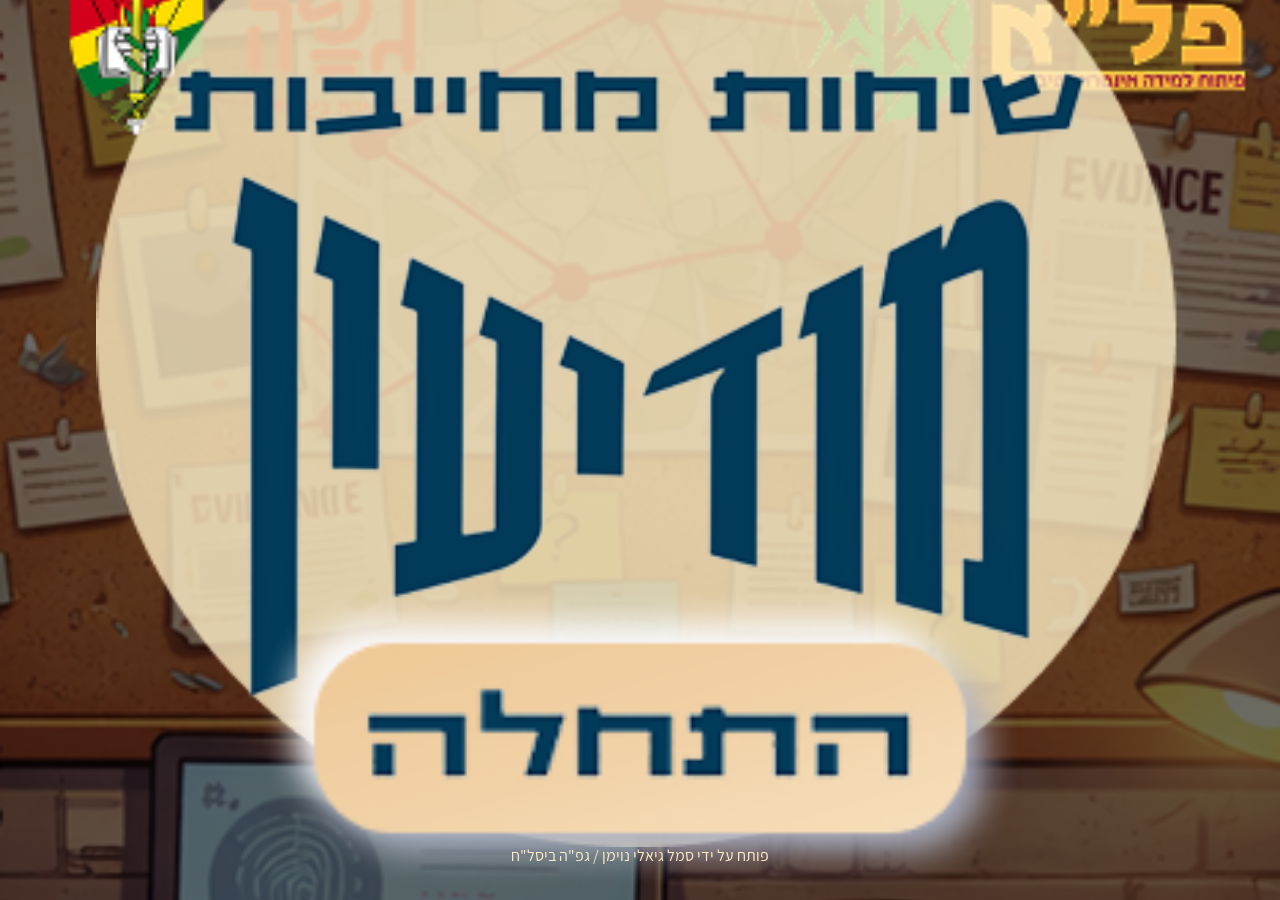
<file: index.html>
<!DOCTYPE html>
<html lang="en">
<head>
  <meta charset="UTF-8">
  <meta name="viewport" content="width=device-width, initial-scale=1.0">
  <title>שיחות מחייבות-מודיעין</title>
  <link rel="stylesheet" href="index.css">
</head>
<body>
<img class="navbar" src="assets/logo/logo.png" alt="logo">
<div class="byGuylee">פותח על ידי סמל גיאלי נוימן / גפ"ה ביסל"ח</div>
<img class="title" src="assets/btn/Group 65 (1).png" alt="logo">

<div class="button" onclick="goToMap()">
    <img class="button" src="assets/btn/startBtn.png" alt="logo">
</div>

<script src="main.js"></script>
</body>
</html>

<script>
function goToMap() {
    window.location.href = "map.html";
}
</script>
</file>
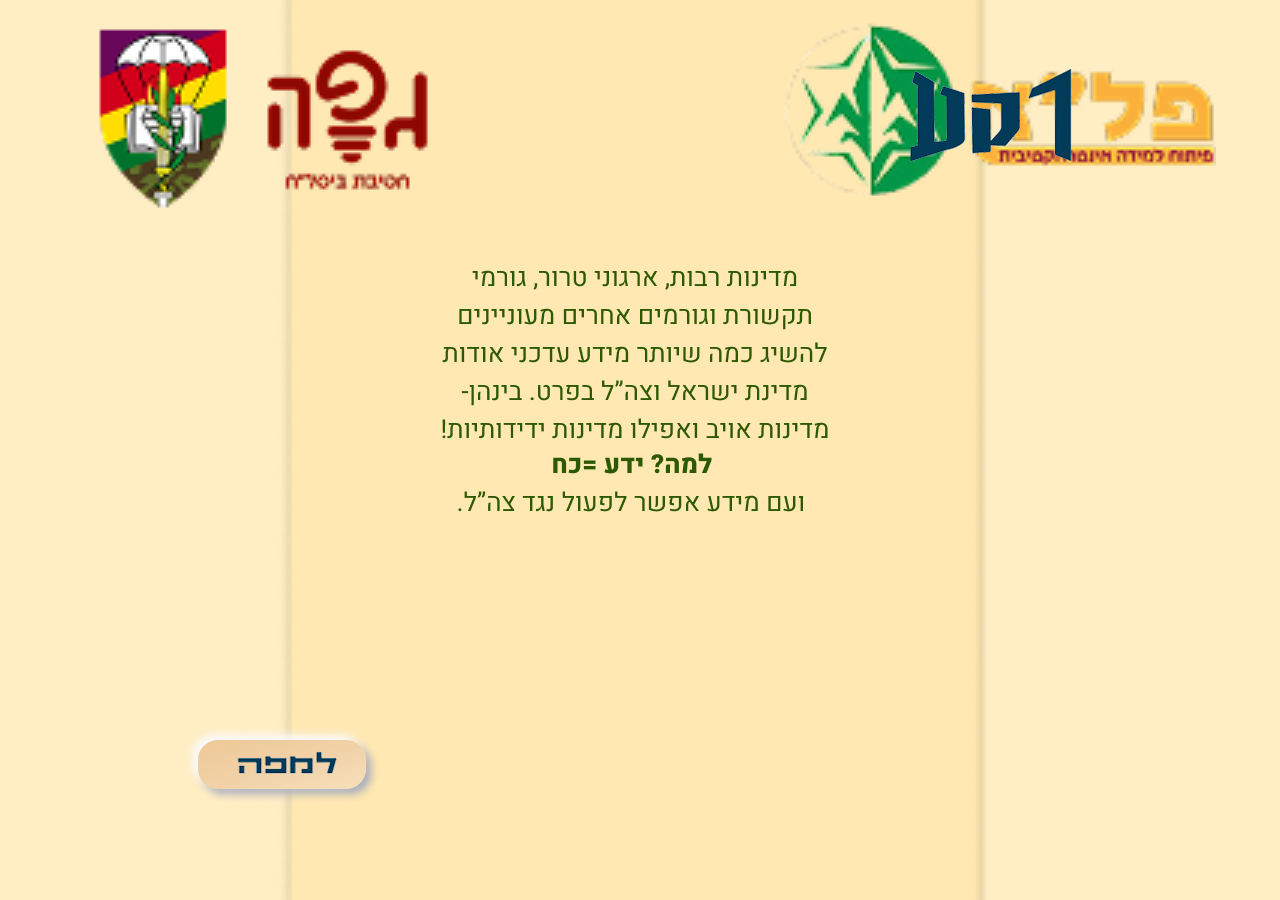
<file: 1.html>
<!DOCTYPE html>
<html lang="en">
<head>
  <meta charset="UTF-8">
  <meta name="viewport" content="width=device-width, initial-scale=1.0">
  <title>שיחות מחייבות-מודיעין</title>
  <link rel="stylesheet" href="1.css">
</head>
<body>
<img class="logo" src="assets/logo/logo.png" alt="logo">

<div class="button" onclick="goToMap()">
    <img class="button" src="assets/buttons/toMap.png" alt="logo">
</div>
<img class="title" src="assets/titles/title1.png" alt="logo">
<img class="text" src="assets/text/text1.png" alt="logo">






<script src="main.js"></script>
</body>
</html>

<script>
function goToMap() {
    window.location.href = "map.html";
}
</script>
</file>
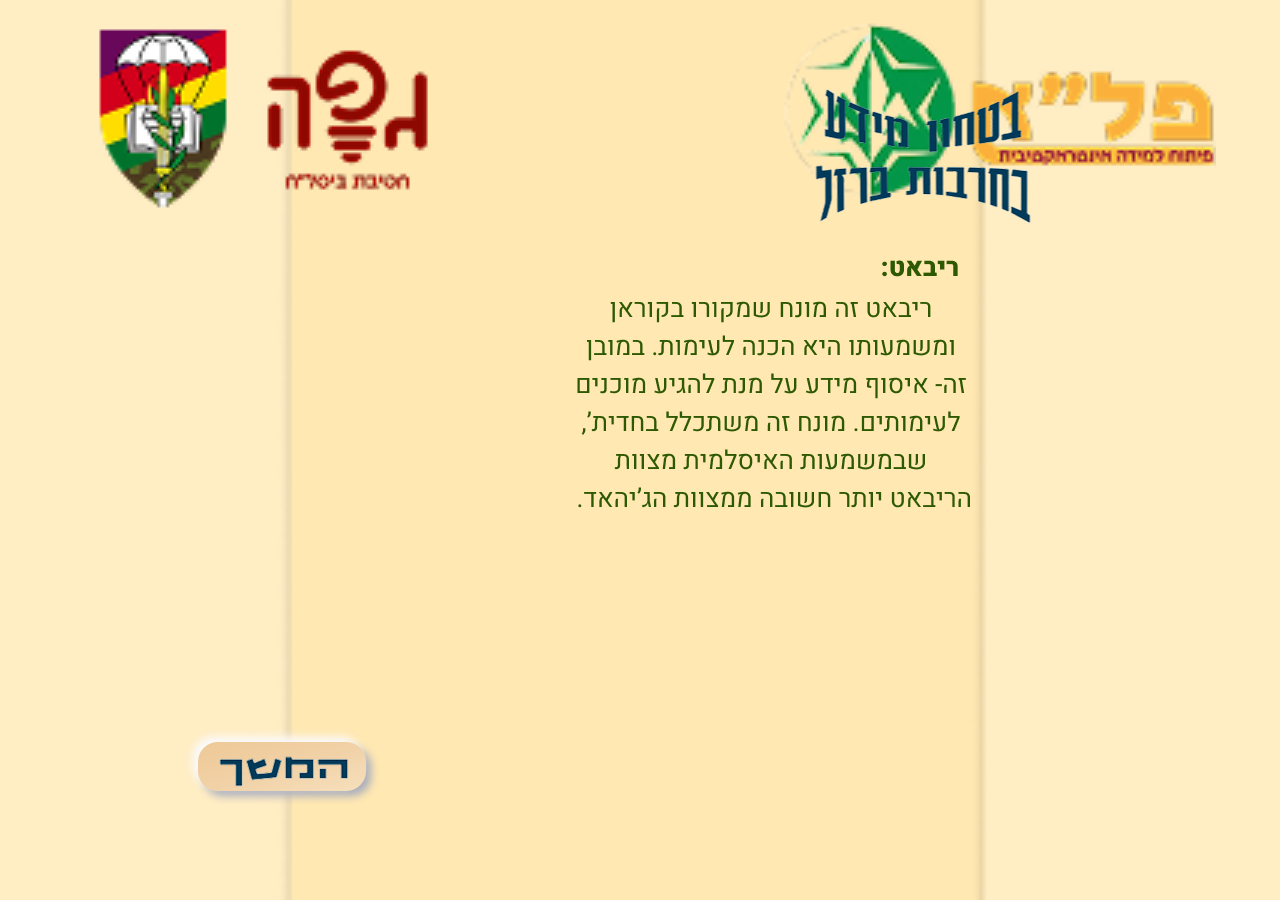
<file: 2.html>
<!DOCTYPE html>
<html lang="en">
<head>
  <meta charset="UTF-8">
  <meta name="viewport" content="width=device-width, initial-scale=1.0">
  <title>שיחות מחייבות-מודיעין</title>
  <link rel="stylesheet" href="2.css">
</head>
<body>
<img class="logo" src="assets/logo/logo.png" alt="logo">

<div class="button" onclick="goTo21()">
    <img class="button" src="assets/buttons/continue.png" alt="logo">
</div>
<img class="title" src="assets/titles/title2.png" alt="logo">
<img class="text" src="assets/text/text21.png" alt="logo">






<script src="main.js"></script>
</body>
</html>

<script>
function goTo21() {
    window.location.href = "21.html";
}
</script>
</file>
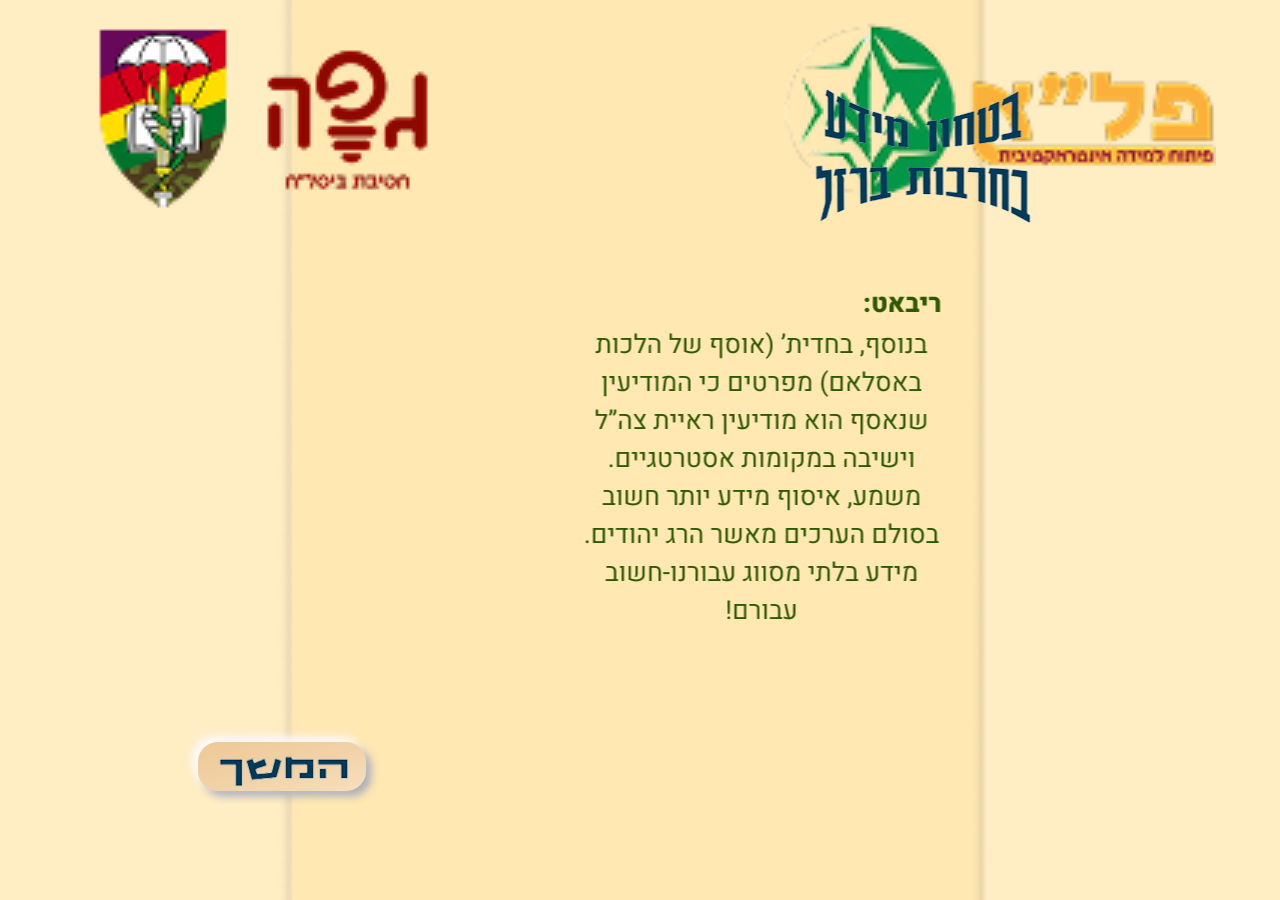
<file: 21.html>
<!DOCTYPE html>
<html lang="en">
<head>
  <meta charset="UTF-8">
  <meta name="viewport" content="width=device-width, initial-scale=1.0">
  <title>שיחות מחייבות-מודיעין</title>
  <link rel="stylesheet" href="2.css">
</head>
<body>
<img class="logo" src="assets/logo/logo.png" alt="logo">

<div class="button" onclick="goTo22()">
    <img class="button" src="assets/buttons/continue.png" alt="logo">
</div>
<img class="title" src="assets/titles/title2.png" alt="logo">
<img class="text" src="assets/text/text22.png" alt="logo">






<script src="main.js"></script>
</body>
</html>
<style>
    .text{
        top:30%;
    }
</style>

<script>
function goTo22() {
    window.location.href = "22.html";
}
</script>
</file>
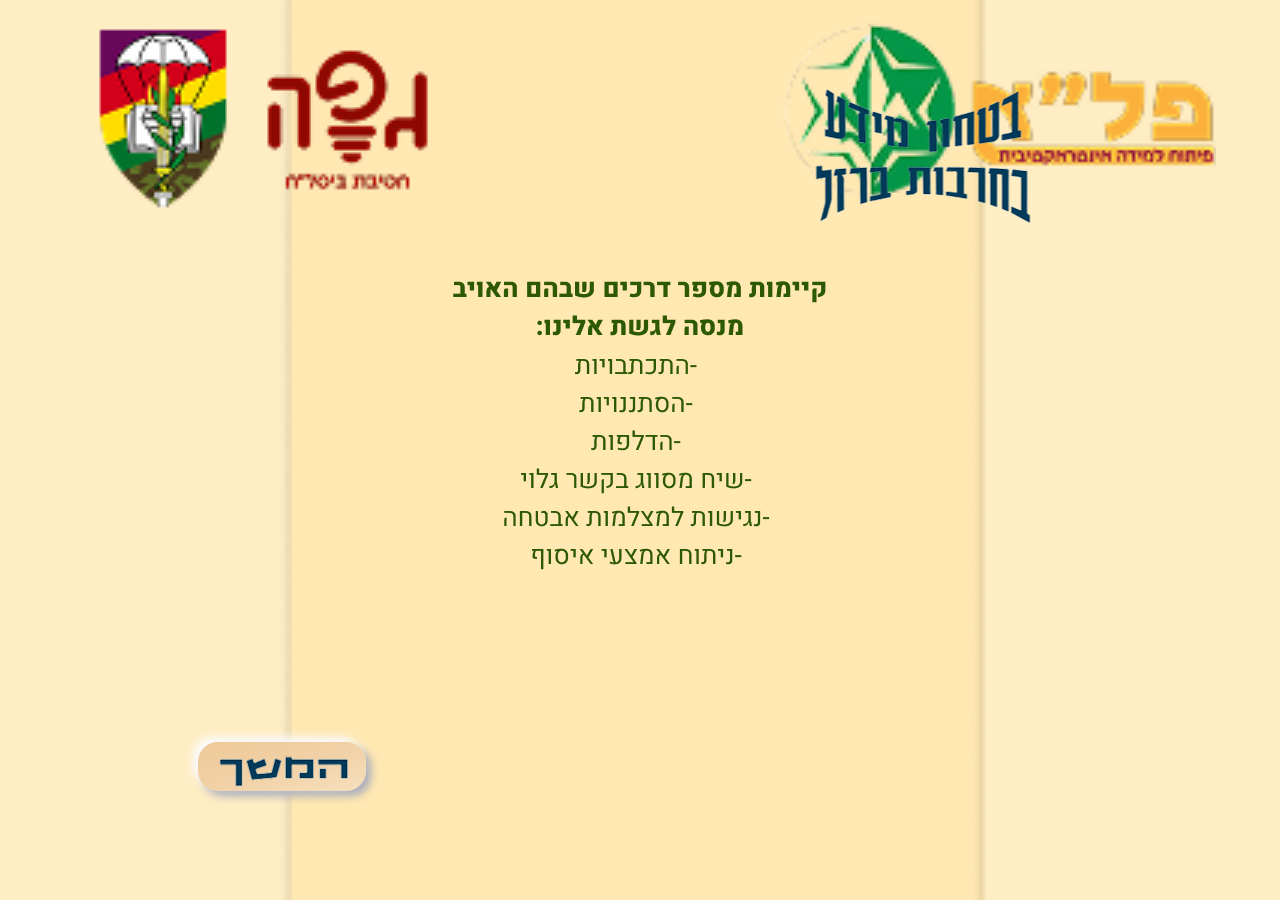
<file: 22.html>
<!DOCTYPE html>
<html lang="en">
<head>
  <meta charset="UTF-8">
  <meta name="viewport" content="width=device-width, initial-scale=1.0">
  <title>שיחות מחייבות-מודיעין</title>
  <link rel="stylesheet" href="2.css">
</head>
<body>
<img class="logo" src="assets/logo/logo.png" alt="logo">

<div class="button" onclick="goTo23()">
    <img class="button" src="assets/buttons/continue.png" alt="logo">
</div>
<img class="title" src="assets/titles/title2.png" alt="logo">
<img class="text" src="assets/text/text23.png" alt="logo">






<script src="main.js"></script>
</body>
</html>
<style>
    .text {
        left: 50%;
        top: 30%;
    }
</style>

<script>
function goTo23() {
    window.location.href = "23.html";
}
</script>
</file>
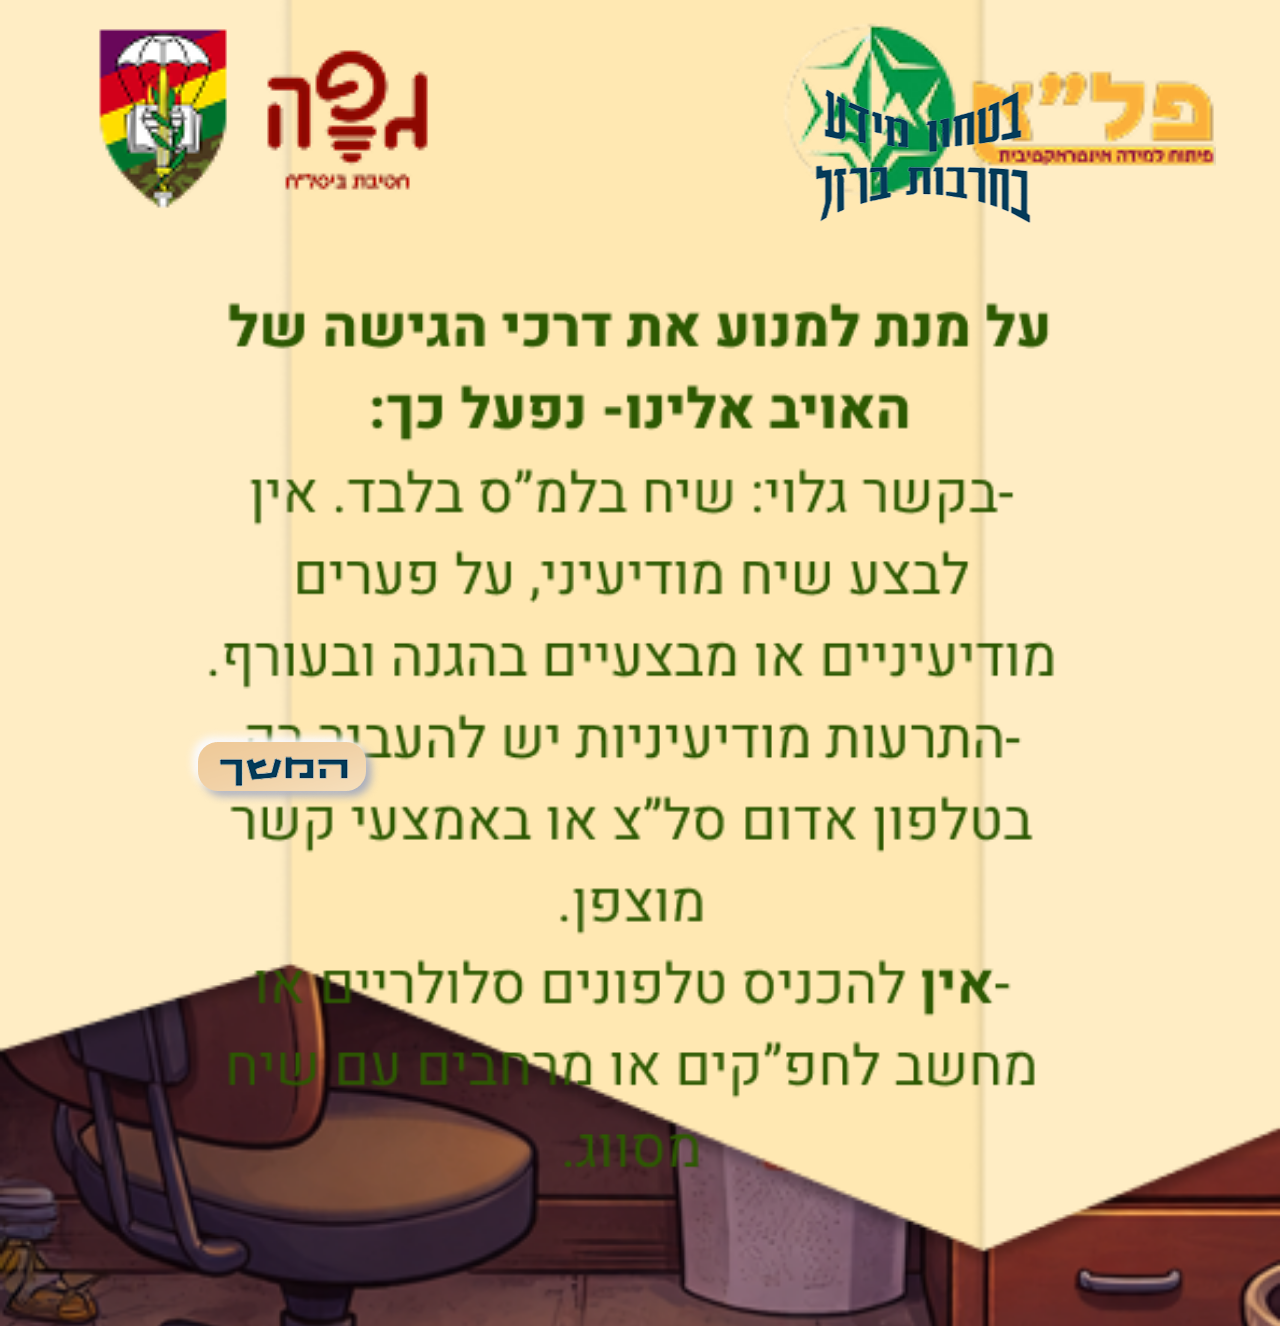
<file: 23.html>
<!DOCTYPE html>
<html lang="en">
<head>
  <meta charset="UTF-8">
  <meta name="viewport" content="width=device-width, initial-scale=1.0">
  <title>שיחות מחייבות-מודיעין</title>
  <link rel="stylesheet" href="2.css">
</head>
<body>
<img class="logo" src="assets/logo/logo.png" alt="logo">

<div class="button" onclick="goTo24()">
    <img class="button" src="assets/buttons/continue.png" alt="logo">
</div>
<img class="title" src="assets/titles/title2.png" alt="logo">
<img class="text" src="assets/text/text24.png" alt="logo">






<script src="main.js"></script>
</body>
</html>
<style>
    .text {
        top: 32%;
        left: 50%;
        width: 70%;
    }
</style>

<script>
function goTo24() {
    window.location.href = "24.html";
}
</script>
</file>
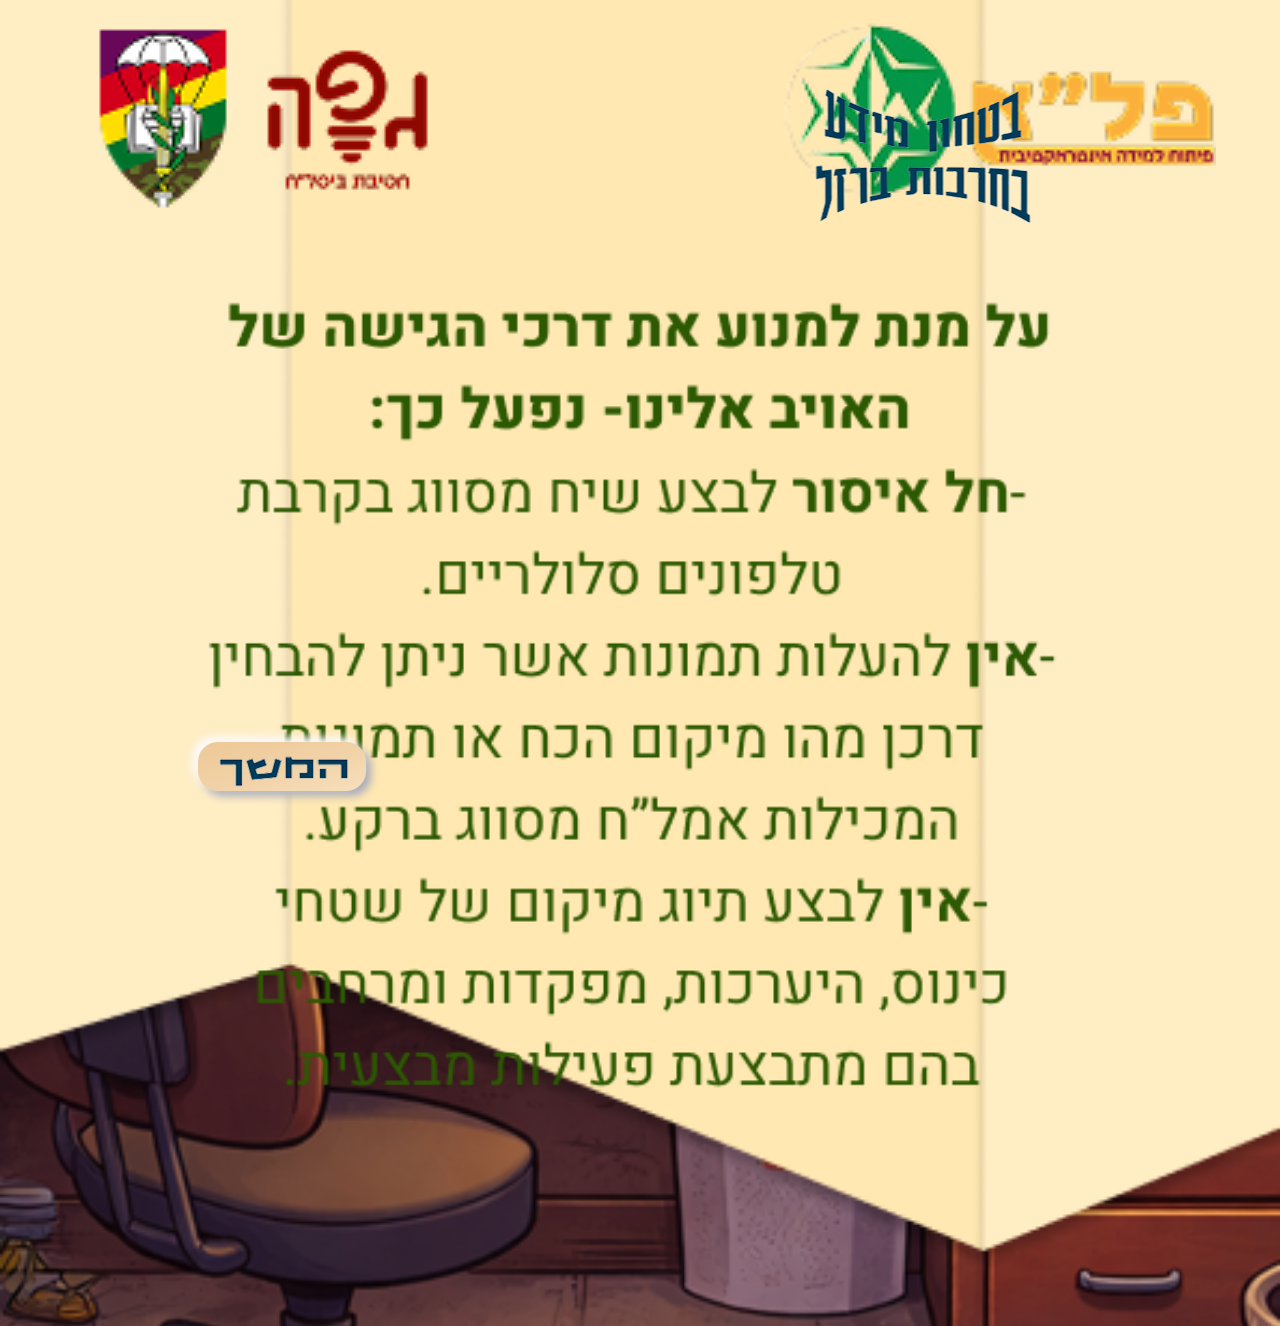
<file: 24.html>
<!DOCTYPE html>
<html lang="en">
<head>
  <meta charset="UTF-8">
  <meta name="viewport" content="width=device-width, initial-scale=1.0">
  <title>שיחות מחייבות-מודיעין</title>
  <link rel="stylesheet" href="2.css">
</head>
<body>
<img class="logo" src="assets/logo/logo.png" alt="logo">

<div class="button" onclick="goTo25()">
    <img class="button" src="assets/buttons/continue.png" alt="logo">
</div>
<img class="title" src="assets/titles/title2.png" alt="logo">
<img class="text" src="assets/text/text25.png" alt="logo">






<script src="main.js"></script>
</body>
</html>
<style>
    .text {
        top: 32%;
        left: 50%;
        width: 70%;
    }
</style>

<script>
function goTo25() {
    window.location.href = "25.html";
}
</script>
</file>
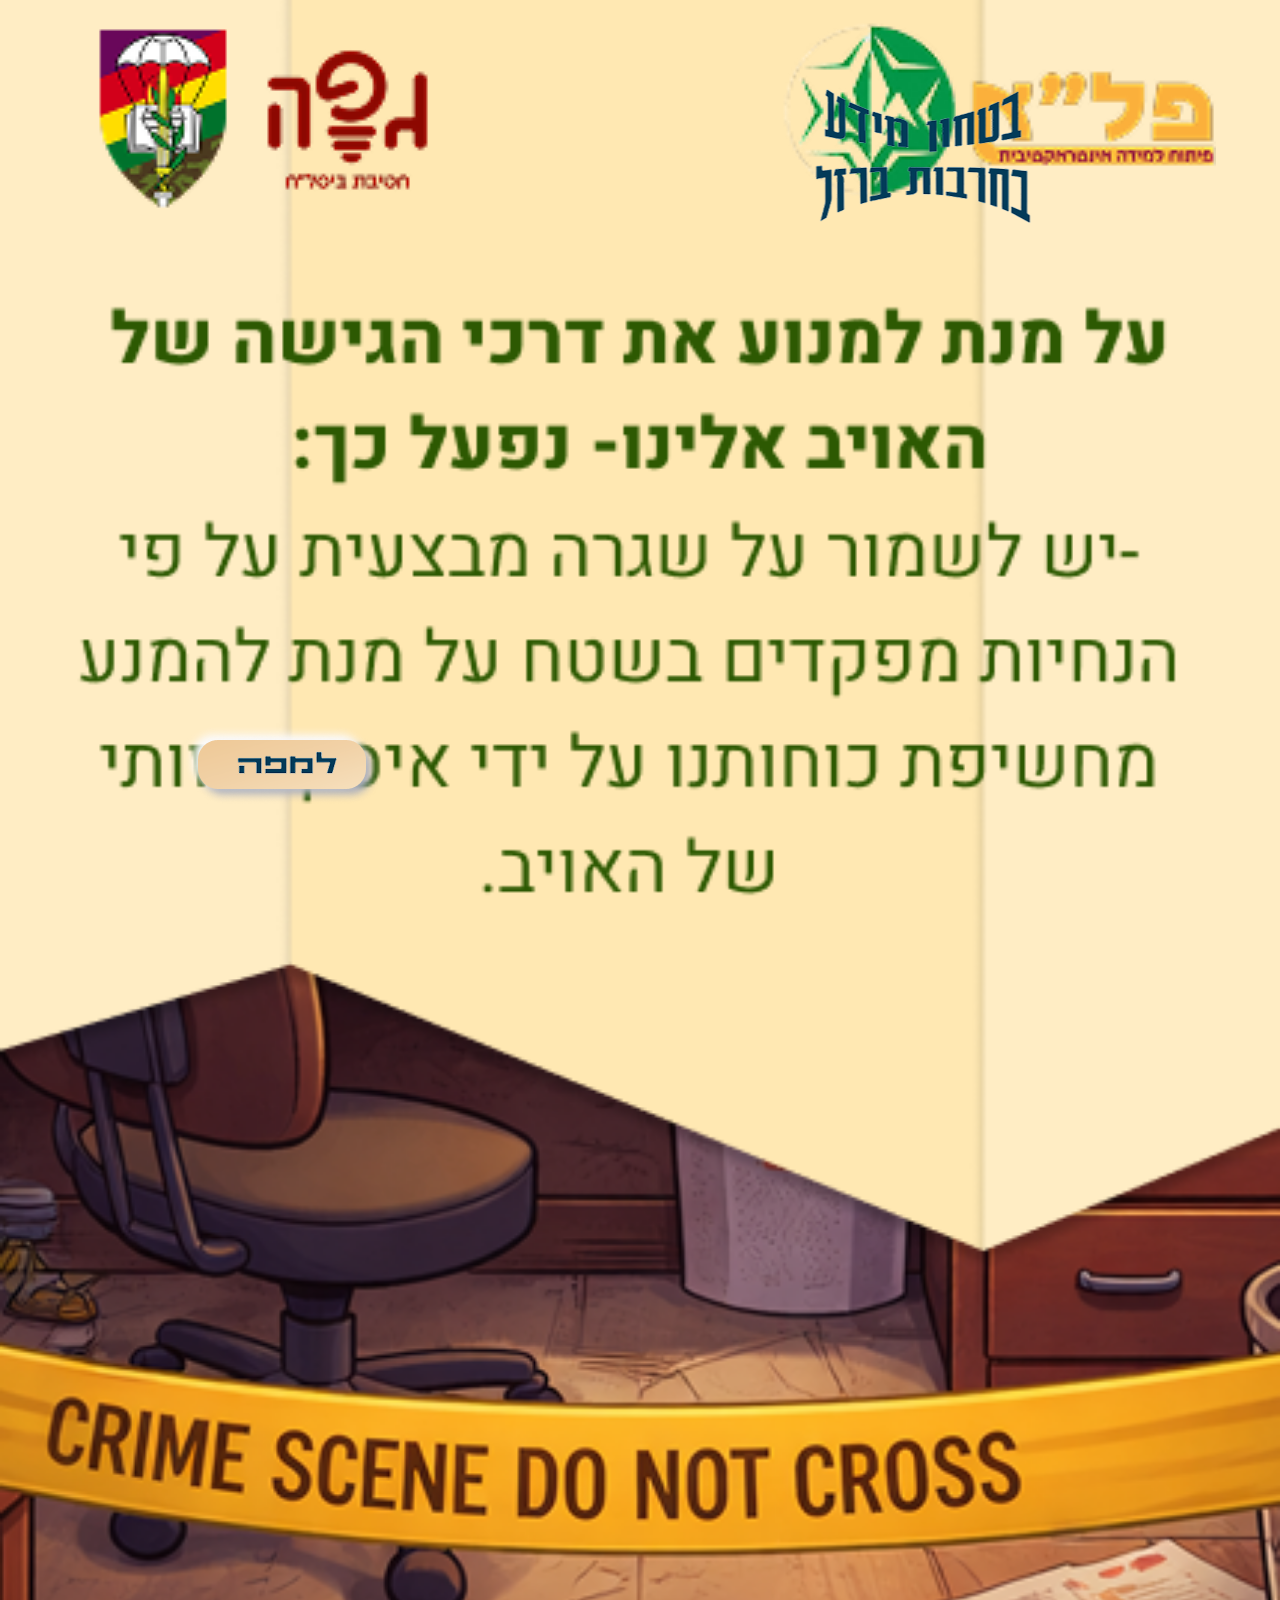
<file: 25.html>
<!DOCTYPE html>
<html lang="en">
<head>
  <meta charset="UTF-8">
  <meta name="viewport" content="width=device-width, initial-scale=1.0">
  <title>שיחות מחייבות-מודיעין</title>
  <link rel="stylesheet" href="2.css">
</head>
<body>
<img class="logo" src="assets/logo/logo.png" alt="logo">

<div class="button" onclick="goToMap()">
    <img class="button" src="assets/buttons/toMap.png" alt="logo">
</div>
<img class="title" src="assets/titles/title2.png" alt="logo">
<img class="text" src="assets/text/text26.png" alt="logo">






<script src="main.js"></script>
</body>
</html>
<style>
    .text {
        top: 32%;
        left: 50%;
        width: 90%;
    }
</style>

<script>
function goToMap() {
    window.location.href = "map.html";
}
</script>
</file>
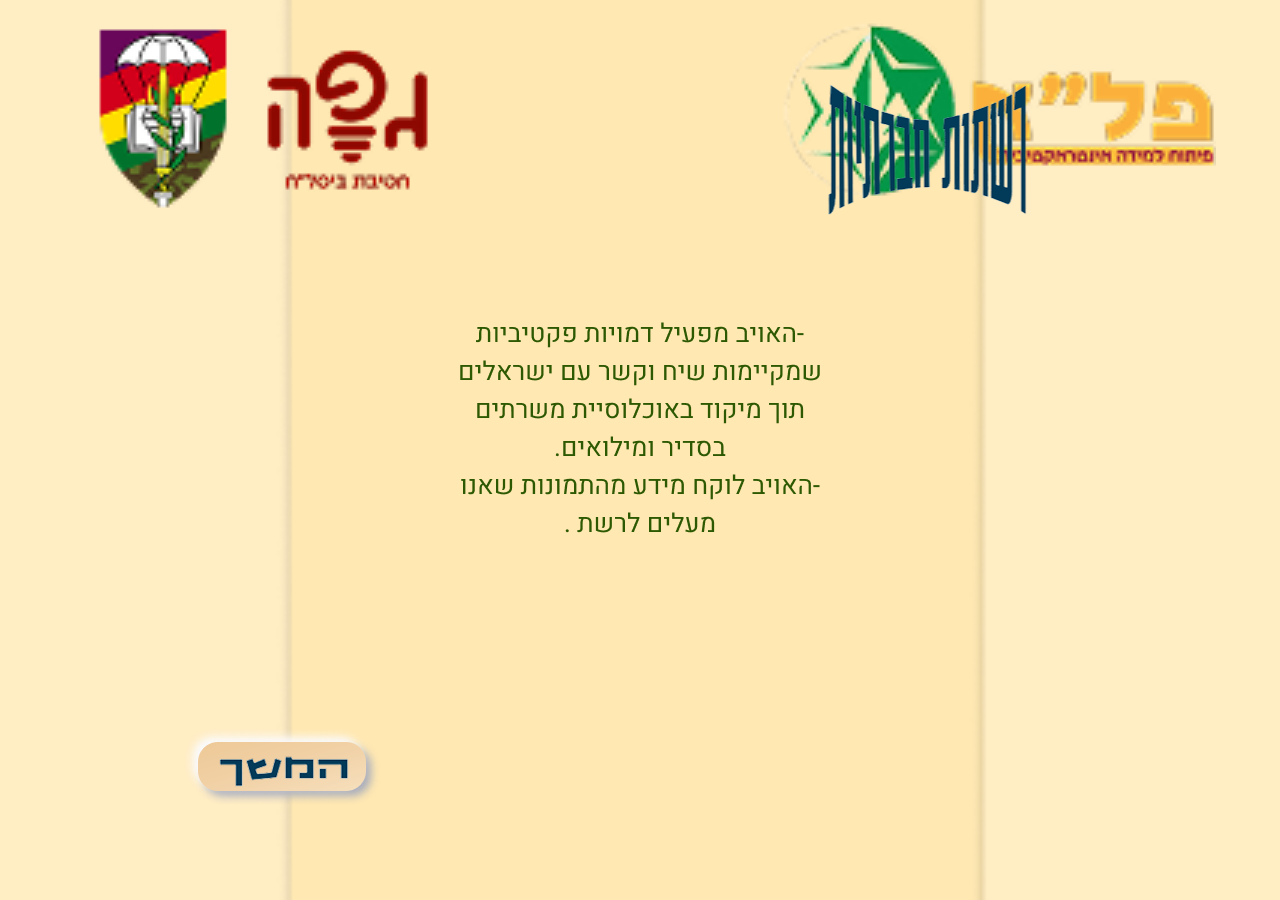
<file: 3.html>
<!DOCTYPE html>
<html lang="en">
<head>
  <meta charset="UTF-8">
  <meta name="viewport" content="width=device-width, initial-scale=1.0">
  <title>שיחות מחייבות-מודיעין</title>
  <link rel="stylesheet" href="3.css">
</head>
<body>
<img class="logo" src="assets/logo/logo.png" alt="logo">

<div class="button" onclick="goTo31()">
    <img class="button" src="assets/buttons/continue.png" alt="logo">
</div>
<img class="title" src="assets/titles/title3.png" alt="logo">
<img class="text" src="assets/text/text31.png" alt="logo">






<script src="main.js"></script>
</body>
</html>
<style>
    .text {
        left: 50%;
        top: 35%;
    }
</style>

<script>
function goTo31() {
    window.location.href = "31.html";
}
</script>
</file>
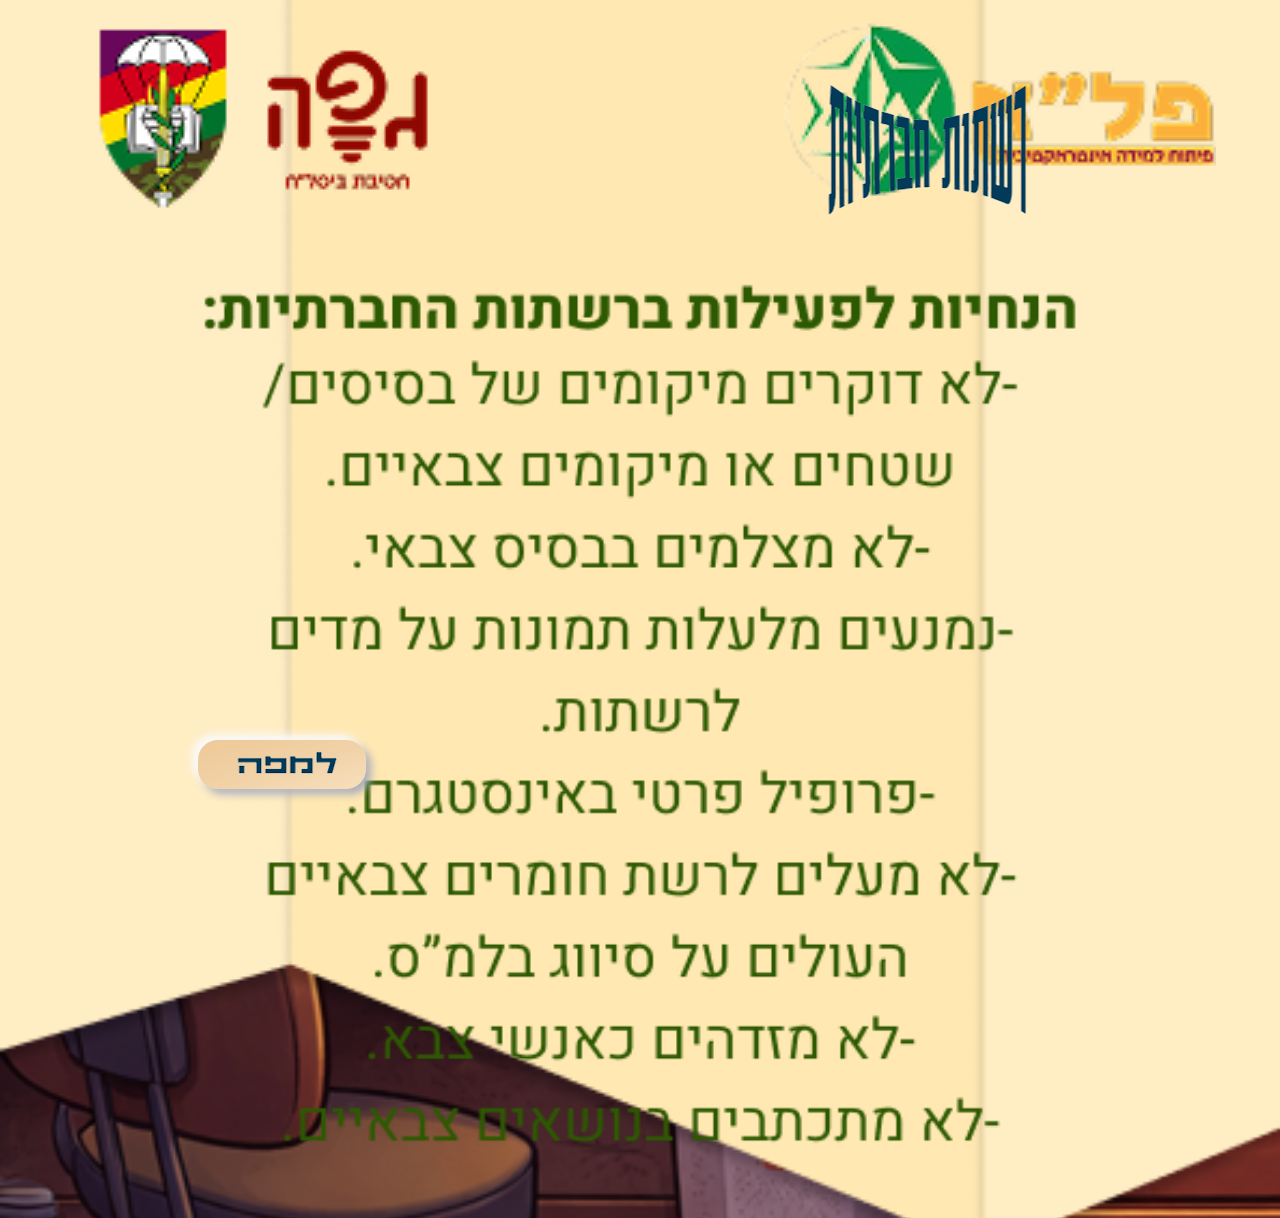
<file: 31.html>
<!DOCTYPE html>
<html lang="en">
<head>
  <meta charset="UTF-8">
  <meta name="viewport" content="width=device-width, initial-scale=1.0">
  <title>שיחות מחייבות-מודיעין</title>
  <link rel="stylesheet" href="3.css">
</head>
<body>
<img class="logo" src="assets/logo/logo.png" alt="logo">

<div class="button" onclick="goToMap()">
    <img class="button" src="assets/buttons/toMap.png" alt="logo">
</div>
<img class="title" src="assets/titles/title3.png" alt="logo">
<img class="text" src="assets/text/text32.png" alt="logo">






<script src="main.js"></script>
</body>
</html>
<style>
    .text {
        top: 30%;
        left: 50%;
        width: 70%;
    }
</style>

<script>
function goToMap() {
    window.location.href = "map.html";
}
</script>
</file>
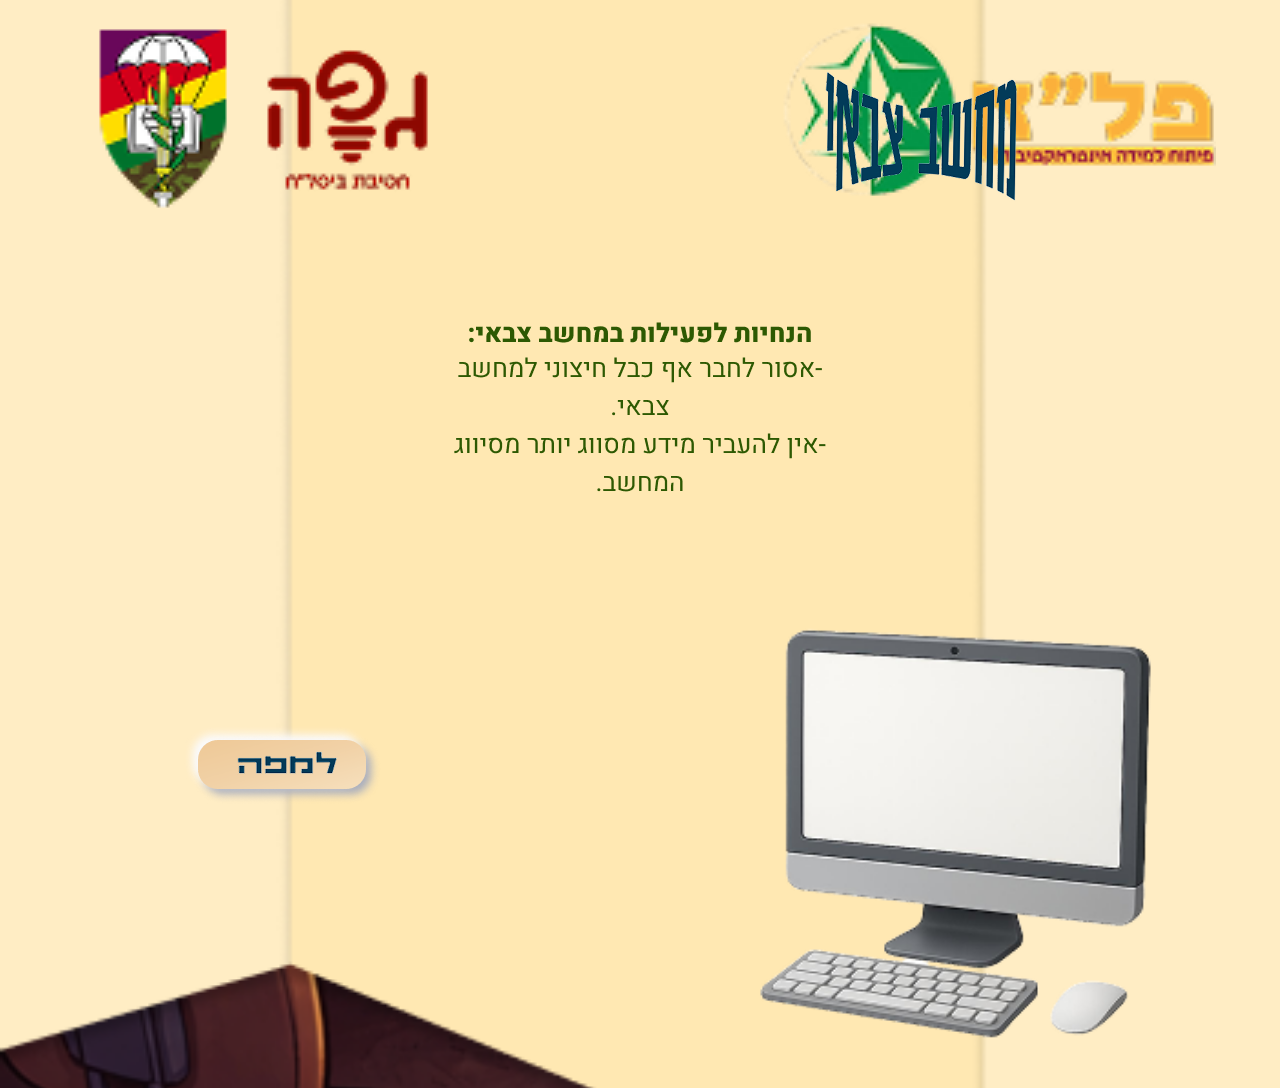
<file: 4.html>
<!DOCTYPE html>
<html lang="en">
<head>
  <meta charset="UTF-8">
  <meta name="viewport" content="width=device-width, initial-scale=1.0">
  <title>שיחות מחייבות-מודיעין</title>
  <link rel="stylesheet" href="4.css">
</head>
<body>
<img class="logo" src="assets/logo/logo.png" alt="logo">

<div class="button" onclick="goToMap()">
    <img class="button" src="assets/buttons/toMap.png" alt="logo">
</div>
<img class="title" src="assets/titles/title4.png" alt="logo">
<img class="text" src="assets/text/text4.png" alt="logo">
<img class="computer" src="assets/elements/computer.png" alt="logo">






<script src="main.js"></script>
</body>
</html>
<style>
    .text {
        left: 50%;
        top: 35%;
    }
</style>

<script>
function goToMap() {
    window.location.href = "map.html";
}
</script>
</file>
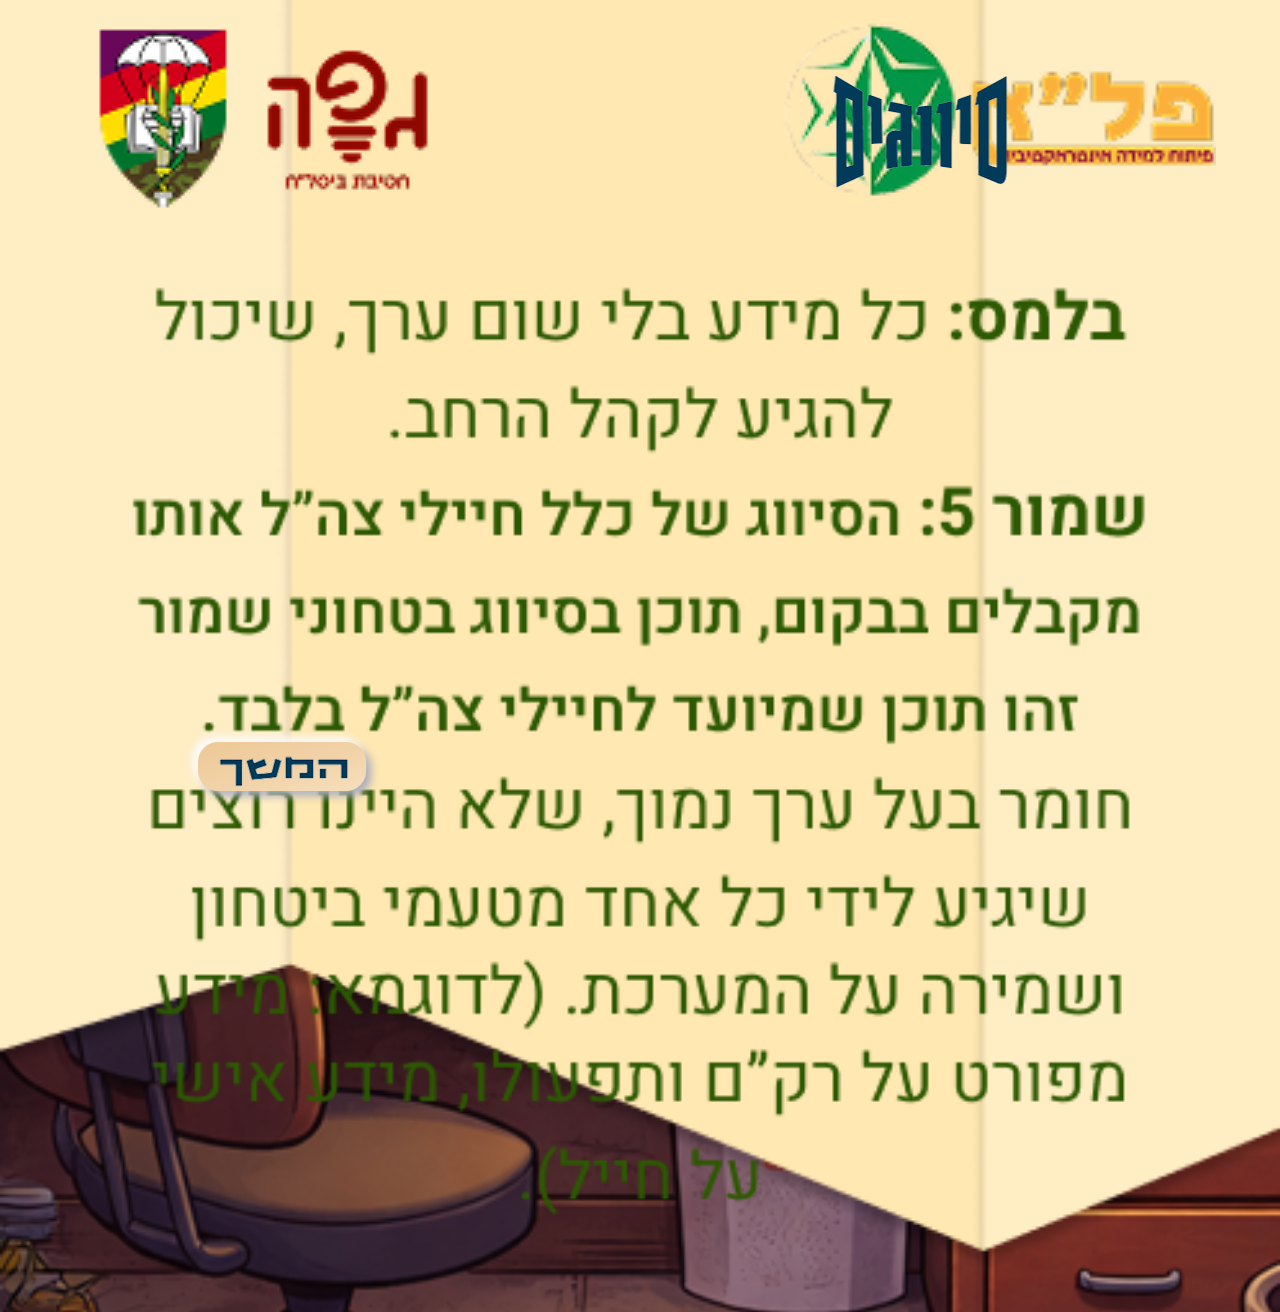
<file: 5.html>
<!DOCTYPE html>
<html lang="en">
<head>
  <meta charset="UTF-8">
  <meta name="viewport" content="width=device-width, initial-scale=1.0">
  <title>שיחות מחייבות-מודיעין</title>
  <link rel="stylesheet" href="5.css">
</head>
<body>
<img class="logo" src="assets/logo/logo.png" alt="logo">

<div class="button" onclick="goTo51()">
    <img class="button" src="assets/buttons/continue.png" alt="logo">
</div>
<img class="title" src="assets/titles/title5.png" alt="logo">
<img class="text" src="assets/text/text51.png" alt="logo">






<script src="main.js"></script>
</body>
</html>
<style>
    .text {
        top: 30%;
        left: 50%;
        width: 80%;
    }
</style>

<script>
function goTo51() {
    window.location.href = "51.html";
}
</script>
</file>
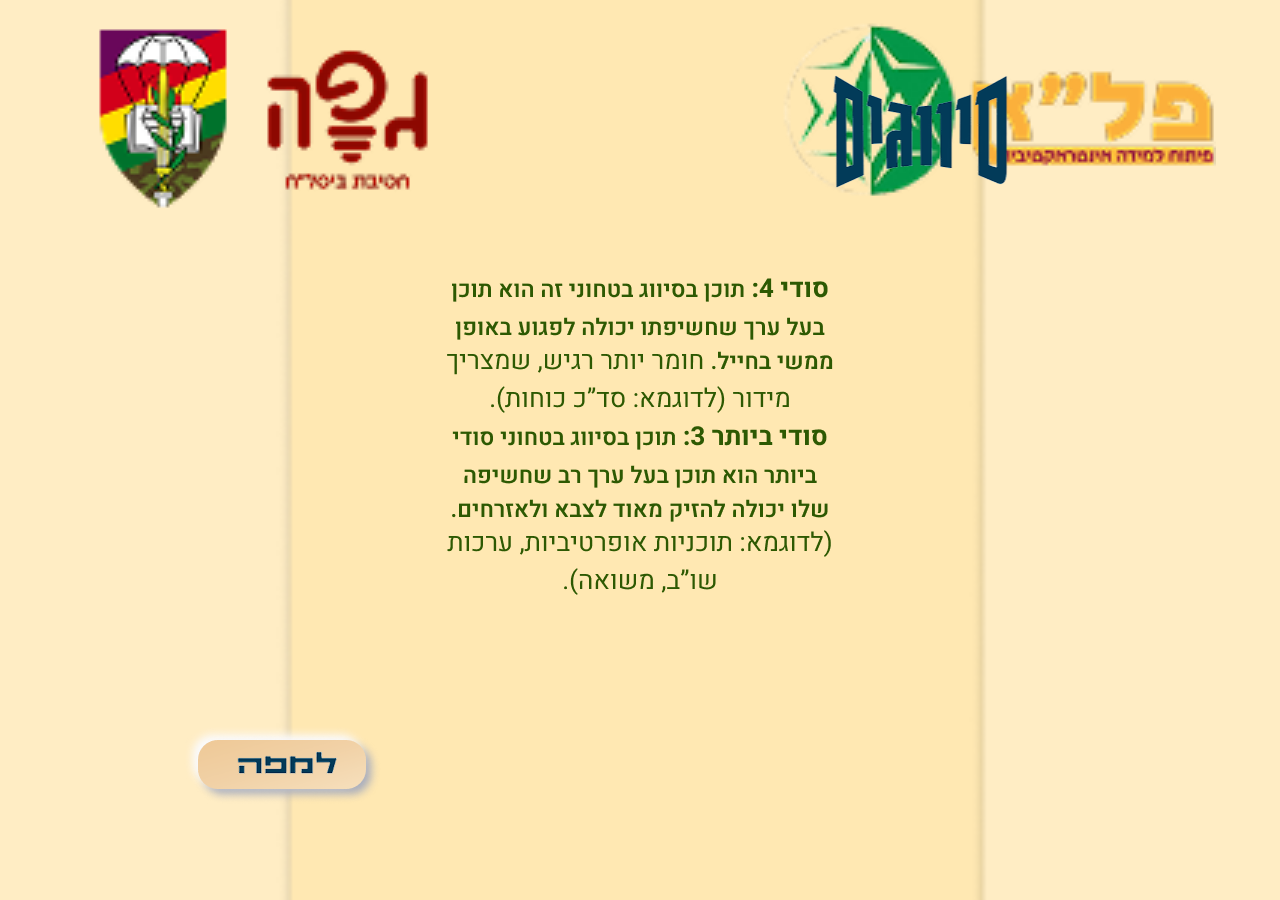
<file: 51.html>
<!DOCTYPE html>
<html lang="en">
<head>
  <meta charset="UTF-8">
  <meta name="viewport" content="width=device-width, initial-scale=1.0">
  <title>שיחות מחייבות-מודיעין</title>
  <link rel="stylesheet" href="4.css">
</head>
<body>
<img class="logo" src="assets/logo/logo.png" alt="logo">

<div class="button" onclick="goToMap()">
    <img class="button" src="assets/buttons/toMap.png" alt="logo">
</div>
<img class="title" src="assets/titles/title5.png" alt="logo">
<img class="text" src="assets/text/text52.png" alt="logo">






<script src="main.js"></script>
</body>
</html>
<style>
    .text {
        left: 50%;
        top: 30%;
    }
</style>

<script>
function goToMap() {
    window.location.href = "map.html";
}
</script>
</file>
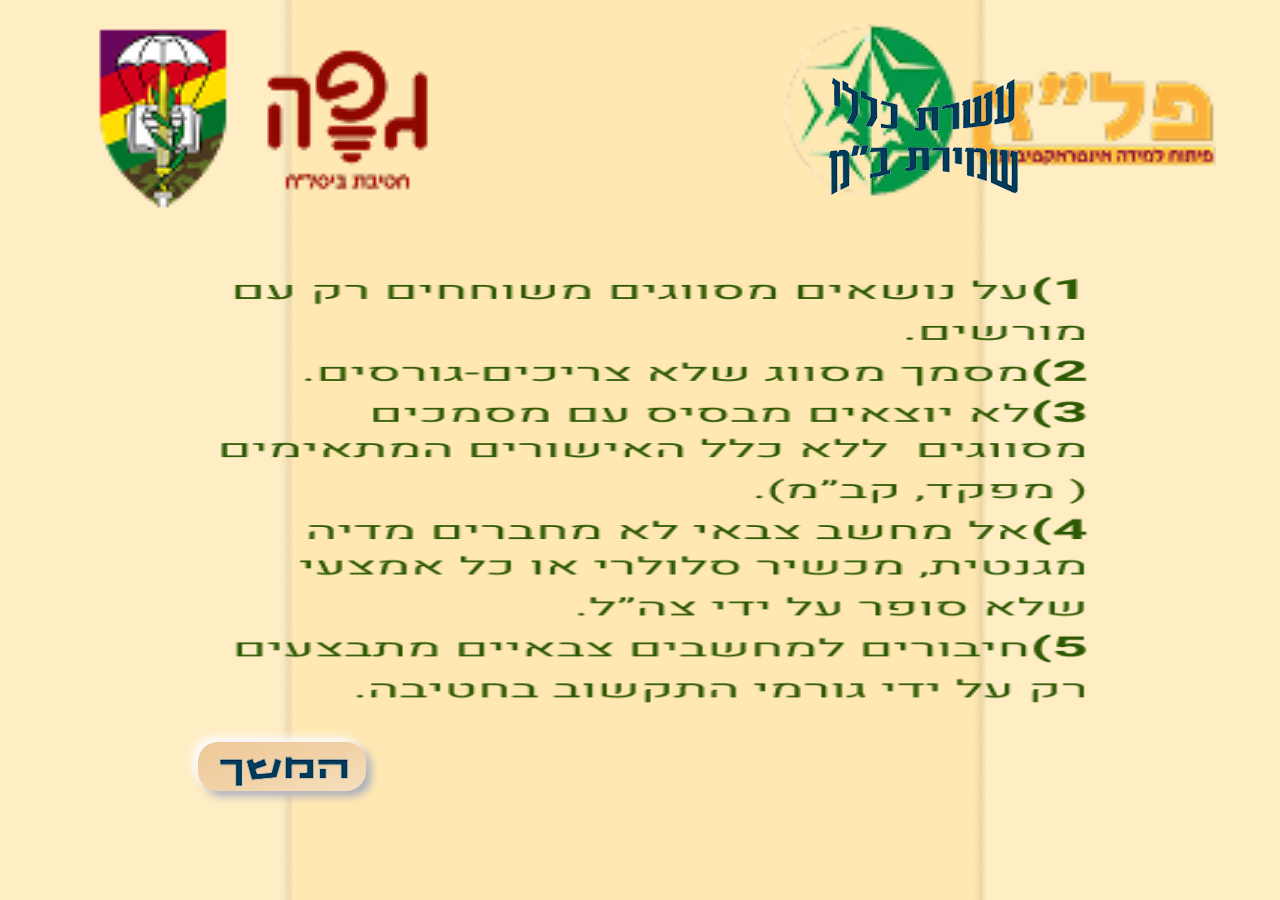
<file: 6.html>
<!DOCTYPE html>
<html lang="en">
<head>
  <meta charset="UTF-8">
  <meta name="viewport" content="width=device-width, initial-scale=1.0">
  <title>שיחות מחייבות-מודיעין</title>
  <link rel="stylesheet" href="6.css">
</head>
<body>
<img class="logo" src="assets/logo/logo.png" alt="logo">

<div class="button" onclick="goTo61()">
    <img class="button" src="assets/buttons/continue.png" alt="logo">
</div>
<img class="title" src="assets/titles/title6.png" alt="logo">
<img class="text" src="assets/text/text61.png" alt="logo">






<script src="main.js"></script>
</body>
</html>
<style>
    .text {
        left: 50%;
        width: 70%;
        height: 60%;
        top: 30%;
    }
</style>

<script>
function goTo61() {
    window.location.href = "61.html";
}
</script>
</file>
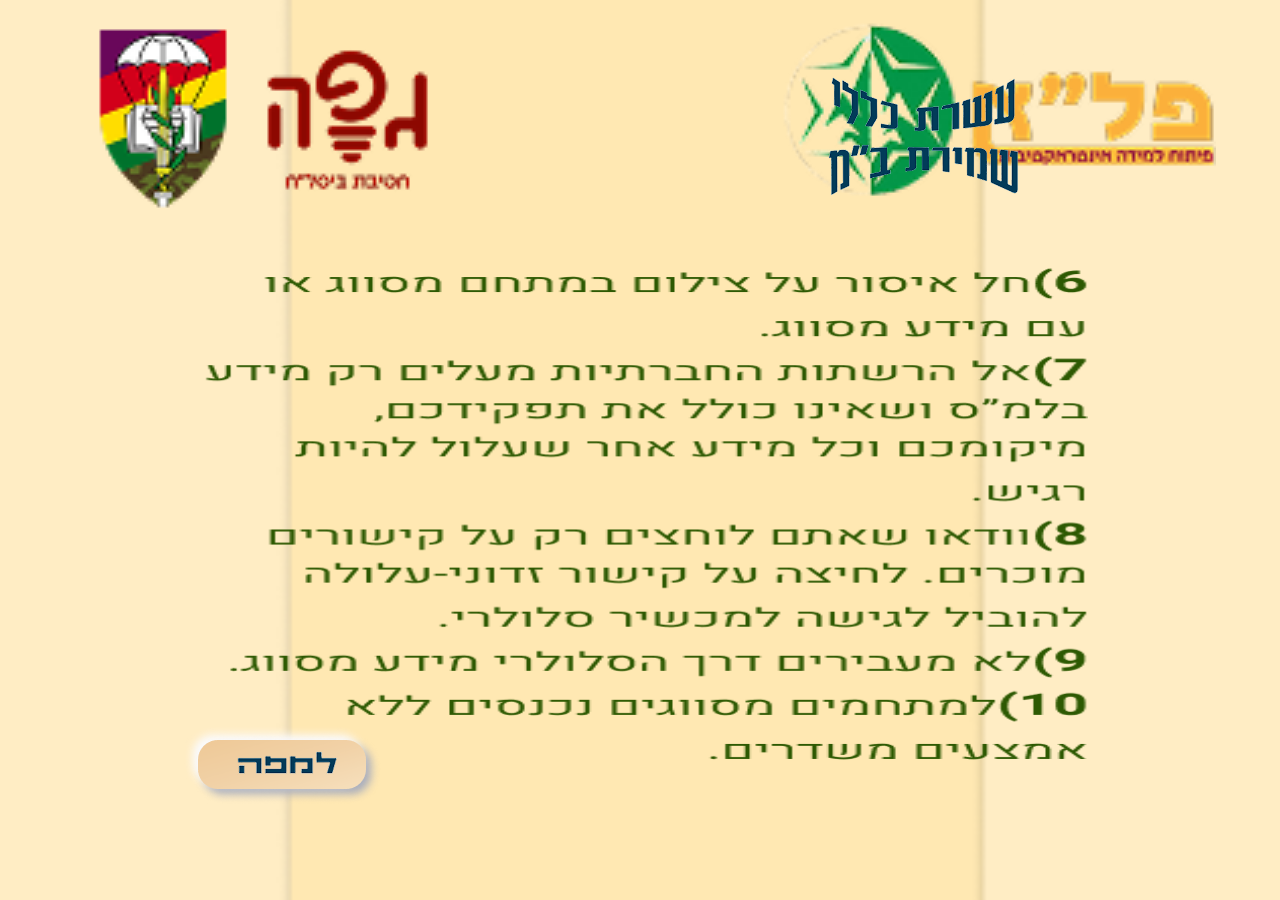
<file: 61.html>
<!DOCTYPE html>
<html lang="en">
<head>
  <meta charset="UTF-8">
  <meta name="viewport" content="width=device-width, initial-scale=1.0">
  <title>שיחות מחייבות-מודיעין</title>
  <link rel="stylesheet" href="6.css">
</head>
<body>
<img class="logo" src="assets/logo/logo.png" alt="logo">

<div class="button" onclick="goToMap()">
    <img class="button" src="assets/buttons/toMap.png" alt="logo">
</div>
<img class="title" src="assets/titles/title6.png" alt="logo">
<img class="text" src="assets/text/text62.png" alt="logo">






<script src="main.js"></script>
</body>
</html>
<style>
    .text {
        left: 50%;
        width: 70%;
        height: 60%;
        top: 29%;
    }
</style>

<script>
function goToMap() {
    window.location.href = "map.html";
}
</script>
</file>
<file: index.css>
body {
    margin: 0;
    min-height: 100vh;
    background-image: url("assets/bg/bg.png");
    background-size: cover;
    background-position: center;
    background-repeat: no-repeat;
    direction: ltr;
    font-family: "oscar";
}

/* ---------------- FONT ---------------- */
@font-face {
    font-family:oscar;
    src: url("assets/fonts/Assistant-Regular.ttf");
}

@font-face {
    font-family:oscar1;
    src: url("assets/fonts/Assistant-Light.ttf");
}

.navbar {
    position: absolute;
    top: 7%;
    left: 50%;
    width: 95%;
    transform: translate(-50%, -50%);
}

.title {
    position: absolute;
    top: 37%;
    left: 50%;
    width:85vw;
    transform: translate(-50%, -50%);
}

.map {
    position: relative;
    display: block;
    top: auto;
    left: auto;
    width: 93vw;
    height: auto;
    margin: 0 auto;
    transform: none;
}

.button {
    cursor: pointer;
    position: absolute;
    top: 65%;
    left: 50%;
    transform: translateX(-50%);
    width: 60vw;
    -webkit-tap-highlight-color: transparent;
    user-select: none;
    touch-action: manipulation;

    transition: transform 0.3s ease, filter 0.3s ease;
}

.button:hover {
    transform: translateX(-50%) scale(1.1);
    filter: drop-shadow(0 0 12px rgba(255, 255, 255, 0.8));
}

.button:active {
    transform: translateX(-50%) scale(0.95);
}


.byGuylee{
    position: absolute;
    top:95%;
    left: 50%;
    width:90vw;
    transform: translate(-50%, -50%);
    z-index: 1000000;
    color: #FFEDC4;
    text-align: center;
}
</file>
<file: 1.css>
body {
    margin: 0;
    min-height: 100vh;
    background-image: url("assets/background/textBackground.png");
    background-size: cover;
    background-position: center;
    background-repeat: no-repeat;
}

.logo {
    position: absolute;
    top: 0%;
    left: 50%;
    width:90vw;
    transform: translateX(-50%);
}

.byGuylee{
    position: absolute;
    top: 92%;
    left: 55%;
    transform: translateX(-50%);

}

.button {
    position: absolute;
    top: 80%;
    left: 22%;
    transform: translateX(-50%);
    cursor: pointer;    
    -webkit-tap-highlight-color: transparent;
    user-select: none;
    touch-action: manipulation;
    z-index: 100000;
    transition: transform 0.3s ease, filter 0.3s ease;
}

.button:hover {
    transform: translateX(-50%) scale(1.1);
    filter: drop-shadow(0 0 12px rgba(255, 255, 255, 0.8));
}

.button:active {
    transform: translateX(-50%) scale(0.95);
}


.mapBtn {
    position: absolute;
    top: 75%;
    left: 52%;
    transform: translateX(-50%);
    cursor: pointer;
}

.overlay {
    position: fixed;
    inset: 0;
    background: rgba(0, 0, 0, 0.5); /* רמת השחרה */
    z-index: 999;
}

.popUp {
    position: fixed;
    top: 20%;
    left: 52%;
    transform: translateX(-50%);
    z-index: 1000; /* מעל ההשחרה */
}

.subject1,.subject2,.subject3,.subject4,.subject5,.subject6,.subject7 {
   cursor: pointer;
}

.subject1 {
    position: absolute;
    width: 50%;
    top: 28%;
    left: 80%;
    transform: translateX(-50%);

}

.subject2 {
    position: absolute;
    width: 50%;
    top: 30%;
    left:55%;
    transform: translateX(-50%);
}

.subject3 {
    position: absolute;
    width: 50%;
    top: 28%;
    left: 20%;
    transform: translateX(-50%);
}

.subject4 {
    position: absolute;
    width: 50%;
    top: 45%;
    left: 77%;
    transform: translateX(-50%);
}

.subject5 {
    position: absolute;
    width: 50%;
    top: 42%;
    left:39%;
    transform: translateX(-50%);
}

.subject6 {
    position: absolute;
    width: 50%;
    top: 54%;
    left: 65%;
    transform: translateX(-50%);
}

.subject7 {
    position: absolute;
    width: 50%;
    top: 54%;
    left: 18%;
    transform: translateX(-50%);
}

.title {    
    position: absolute;
    top: 5%;
    left: 77%;
    transform: translateX(-50%);

}

.text{
    position: absolute;
    top: 24%;
    left: 50%;
    transform: translateX(-50%);
}
</file>
<file: 2.css>
body {
    margin: 0;
    min-height: 100vh;
    background-image: url("assets/background/textBackground.png");
    background-size: cover;
    background-position: center;
    background-repeat: no-repeat;
}

.logo {
    position: absolute;
    top: 0%;
    left: 50%;
    width:90vw;
    transform: translateX(-50%);
}

.byGuylee{
    position: absolute;
    top: 92%;
    left: 55%;
    transform: translateX(-50%);

}

.button {
    position: absolute;
    top: 80%;
    left: 22%;
    transform: translateX(-50%);
    cursor: pointer;    
    -webkit-tap-highlight-color: transparent;
    user-select: none;
    touch-action: manipulation;
    z-index: 100000;
    transition: transform 0.3s ease, filter 0.3s ease;
}

.button:hover {
    transform: translateX(-50%) scale(1.1);
    filter: drop-shadow(0 0 12px rgba(255, 255, 255, 0.8));
}

.button:active {
    transform: translateX(-50%) scale(0.95);
}


.mapBtn {
    position: absolute;
    top: 75%;
    left: 52%;
    transform: translateX(-50%);
    cursor: pointer;
}

.overlay {
    position: fixed;
    inset: 0;
    background: rgba(0, 0, 0, 0.5); /* רמת השחרה */
    z-index: 999;
}

.popUp {
    position: fixed;
    top: 20%;
    left: 52%;
    transform: translateX(-50%);
    z-index: 1000; /* מעל ההשחרה */
}

.subject1,.subject2,.subject3,.subject4,.subject5,.subject6,.subject7 {
   cursor: pointer;
}

.subject1 {
    position: absolute;
    width: 50%;
    top: 28%;
    left: 80%;
    transform: translateX(-50%);

}

.subject2 {
    position: absolute;
    width: 50%;
    top: 30%;
    left:55%;
    transform: translateX(-50%);
}

.subject3 {
    position: absolute;
    width: 50%;
    top: 28%;
    left: 20%;
    transform: translateX(-50%);
}

.subject4 {
    position: absolute;
    width: 50%;
    top: 45%;
    left: 77%;
    transform: translateX(-50%);
}

.subject5 {
    position: absolute;
    width: 50%;
    top: 42%;
    left:39%;
    transform: translateX(-50%);
}

.subject6 {
    position: absolute;
    width: 50%;
    top: 54%;
    left: 65%;
    transform: translateX(-50%);
}

.subject7 {
    position: absolute;
    width: 50%;
    top: 54%;
    left: 18%;
    transform: translateX(-50%);
}

.title {    
    position: absolute;
    top: 6%;
    left: 72%;
    transform: translateX(-50%);

}

.text{
    position: absolute;
    top: 24%;
    left: 65%;
    transform: translateX(-50%);
}
</file>
<file: 3.css>
body {
    margin: 0;
    min-height: 100vh;
    background-image: url("assets/background/textBackground.png");
    background-size: cover;
    background-position: center;
    background-repeat: no-repeat;
}

.logo {
    position: absolute;
    top: 0%;
    left: 50%;
    width:90vw;
    transform: translateX(-50%);
}

.byGuylee{
    position: absolute;
    top: 92%;
    left: 55%;
    transform: translateX(-50%);

}

.button {
    position: absolute;
    top: 80%;
    left: 22%;
    transform: translateX(-50%);
    cursor: pointer;    
    -webkit-tap-highlight-color: transparent;
    user-select: none;
    touch-action: manipulation;
    z-index: 100000;
    transition: transform 0.3s ease, filter 0.3s ease;
}

.button:hover {
    transform: translateX(-50%) scale(1.1);
    filter: drop-shadow(0 0 12px rgba(255, 255, 255, 0.8));
}

.button:active {
    transform: translateX(-50%) scale(0.95);
}


.mapBtn {
    position: absolute;
    top: 75%;
    left: 52%;
    transform: translateX(-50%);
    cursor: pointer;
}

.overlay {
    position: fixed;
    inset: 0;
    background: rgba(0, 0, 0, 0.5); /* רמת השחרה */
    z-index: 999;
}

.popUp {
    position: fixed;
    top: 20%;
    left: 52%;
    transform: translateX(-50%);
    z-index: 1000; /* מעל ההשחרה */
}

.subject1,.subject2,.subject3,.subject4,.subject5,.subject6,.subject7 {
   cursor: pointer;
}

.subject1 {
    position: absolute;
    width: 50%;
    top: 28%;
    left: 80%;
    transform: translateX(-50%);

}

.subject2 {
    position: absolute;
    width: 50%;
    top: 30%;
    left:55%;
    transform: translateX(-50%);
}

.subject3 {
    position: absolute;
    width: 50%;
    top: 28%;
    left: 20%;
    transform: translateX(-50%);
}

.subject4 {
    position: absolute;
    width: 50%;
    top: 45%;
    left: 77%;
    transform: translateX(-50%);
}

.subject5 {
    position: absolute;
    width: 50%;
    top: 42%;
    left:39%;
    transform: translateX(-50%);
}

.subject6 {
    position: absolute;
    width: 50%;
    top: 54%;
    left: 65%;
    transform: translateX(-50%);
}

.subject7 {
    position: absolute;
    width: 50%;
    top: 54%;
    left: 18%;
    transform: translateX(-50%);
}

.title {    
    position: absolute;
    top: 6%;
    left: 72%;
    transform: translateX(-50%);

}

.text{
    position: absolute;
    top: 24%;
    left: 65%;
    transform: translateX(-50%);
}
</file>
<file: 4.css>
body {
    margin: 0;
    min-height: 100vh;
    background-image: url("assets/background/textBackground.png");
    background-size: cover;
    background-position: center;
    background-repeat: no-repeat;
}

.logo {
    position: absolute;
    top: 0%;
    left: 50%;
    width:90vw;
    transform: translateX(-50%);
}

.byGuylee{
    position: absolute;
    top: 92%;
    left: 55%;
    transform: translateX(-50%);

}

.button {
    position: absolute;
    top: 80%;
    left: 22%;
    transform: translateX(-50%);
    cursor: pointer;    
    -webkit-tap-highlight-color: transparent;
    user-select: none;
    touch-action: manipulation;
    z-index: 100000;
    transition: transform 0.3s ease, filter 0.3s ease;
}

.button:hover {
    transform: translateX(-50%) scale(1.1);
    filter: drop-shadow(0 0 12px rgba(255, 255, 255, 0.8));
}

.button:active {
    transform: translateX(-50%) scale(0.95);
}


.mapBtn {
    position: absolute;
    top: 75%;
    left: 52%;
    transform: translateX(-50%);
    cursor: pointer;
}

.overlay {
    position: fixed;
    inset: 0;
    background: rgba(0, 0, 0, 0.5); /* רמת השחרה */
    z-index: 999;
}

.popUp {
    position: fixed;
    top: 20%;
    left: 52%;
    transform: translateX(-50%);
    z-index: 1000; /* מעל ההשחרה */
}

.subject1,.subject2,.subject3,.subject4,.subject5,.subject6,.subject7 {
   cursor: pointer;
}

.subject1 {
    position: absolute;
    width: 50%;
    top: 28%;
    left: 80%;
    transform: translateX(-50%);

}

.subject2 {
    position: absolute;
    width: 50%;
    top: 30%;
    left:55%;
    transform: translateX(-50%);
}

.subject3 {
    position: absolute;
    width: 50%;
    top: 28%;
    left: 20%;
    transform: translateX(-50%);
}

.subject4 {
    position: absolute;
    width: 50%;
    top: 45%;
    left: 77%;
    transform: translateX(-50%);
}

.subject5 {
    position: absolute;
    width: 50%;
    top: 42%;
    left:39%;
    transform: translateX(-50%);
}

.subject6 {
    position: absolute;
    width: 50%;
    top: 54%;
    left: 65%;
    transform: translateX(-50%);
}

.subject7 {
    position: absolute;
    width: 50%;
    top: 54%;
    left: 18%;
    transform: translateX(-50%);
}

.title {    
    position: absolute;
    top: 6%;
    left: 72%;
    transform: translateX(-50%);

}

.text{
    position: absolute;
    top: 24%;
    left: 65%;
    transform: translateX(-50%);
}

.computer {
    position: absolute;
    top: 64%;
    left: 75%;
    width: 40%;
    transform: translateX(-50%);

}
</file>
<file: 5.css>
body {
    margin: 0;
    min-height: 100vh;
    background-image: url("assets/background/textBackground.png");
    background-size: cover;
    background-position: center;
    background-repeat: no-repeat;
}

.logo {
    position: absolute;
    top: 0%;
    left: 50%;
    width:90vw;
    transform: translateX(-50%);
}

.byGuylee{
    position: absolute;
    top: 92%;
    left: 55%;
    transform: translateX(-50%);

}

.button {
    position: absolute;
    top: 80%;
    left: 22%;
    transform: translateX(-50%);
    cursor: pointer;    
    -webkit-tap-highlight-color: transparent;
    user-select: none;
    touch-action: manipulation;
    z-index: 100000;
    transition: transform 0.3s ease, filter 0.3s ease;
}

.button:hover {
    transform: translateX(-50%) scale(1.1);
    filter: drop-shadow(0 0 12px rgba(255, 255, 255, 0.8));
}

.button:active {
    transform: translateX(-50%) scale(0.95);
}


.mapBtn {
    position: absolute;
    top: 75%;
    left: 52%;
    transform: translateX(-50%);
    cursor: pointer;
}

.overlay {
    position: fixed;
    inset: 0;
    background: rgba(0, 0, 0, 0.5); /* רמת השחרה */
    z-index: 999;
}

.popUp {
    position: fixed;
    top: 20%;
    left: 52%;
    transform: translateX(-50%);
    z-index: 1000; /* מעל ההשחרה */
}

.subject1,.subject2,.subject3,.subject4,.subject5,.subject6,.subject7 {
   cursor: pointer;
}

.subject1 {
    position: absolute;
    width: 50%;
    top: 28%;
    left: 80%;
    transform: translateX(-50%);

}

.subject2 {
    position: absolute;
    width: 50%;
    top: 30%;
    left:55%;
    transform: translateX(-50%);
}

.subject3 {
    position: absolute;
    width: 50%;
    top: 28%;
    left: 20%;
    transform: translateX(-50%);
}

.subject4 {
    position: absolute;
    width: 50%;
    top: 45%;
    left: 77%;
    transform: translateX(-50%);
}

.subject5 {
    position: absolute;
    width: 50%;
    top: 42%;
    left:39%;
    transform: translateX(-50%);
}

.subject6 {
    position: absolute;
    width: 50%;
    top: 54%;
    left: 65%;
    transform: translateX(-50%);
}

.subject7 {
    position: absolute;
    width: 50%;
    top: 54%;
    left: 18%;
    transform: translateX(-50%);
}

.title {    
    position: absolute;
    top: 6%;
    left: 72%;
    transform: translateX(-50%);

}

.text{
    position: absolute;
    top: 24%;
    left: 65%;
    transform: translateX(-50%);
}
</file>
<file: 6.css>
body {
    margin: 0;
    min-height: 100vh;
    background-image: url("assets/background/textBackground.png");
    background-size: cover;
    background-position: center;
    background-repeat: no-repeat;
}

.logo {
    position: absolute;
    top: 0%;
    left: 50%;
    width:90vw;
    transform: translateX(-50%);
}

.byGuylee{
    position: absolute;
    top: 92%;
    left: 55%;
    transform: translateX(-50%);

}

.button {
    position: absolute;
    top: 80%;
    left: 22%;
    transform: translateX(-50%);
    cursor: pointer;    
    -webkit-tap-highlight-color: transparent;
    user-select: none;
    touch-action: manipulation;
    z-index: 100000;
    transition: transform 0.3s ease, filter 0.3s ease;
}

.button:hover {
    transform: translateX(-50%) scale(1.1);
    filter: drop-shadow(0 0 12px rgba(255, 255, 255, 0.8));
}

.button:active {
    transform: translateX(-50%) scale(0.95);
}


.mapBtn {
    position: absolute;
    top: 75%;
    left: 52%;
    transform: translateX(-50%);
    cursor: pointer;
}

.overlay {
    position: fixed;
    inset: 0;
    background: rgba(0, 0, 0, 0.5); /* רמת השחרה */
    z-index: 999;
}

.popUp {
    position: fixed;
    top: 20%;
    left: 52%;
    transform: translateX(-50%);
    z-index: 1000; /* מעל ההשחרה */
}

.subject1,.subject2,.subject3,.subject4,.subject5,.subject6,.subject7 {
   cursor: pointer;
}

.subject1 {
    position: absolute;
    width: 50%;
    top: 28%;
    left: 80%;
    transform: translateX(-50%);

}

.subject2 {
    position: absolute;
    width: 50%;
    top: 30%;
    left:55%;
    transform: translateX(-50%);
}

.subject3 {
    position: absolute;
    width: 50%;
    top: 28%;
    left: 20%;
    transform: translateX(-50%);
}

.subject4 {
    position: absolute;
    width: 50%;
    top: 45%;
    left: 77%;
    transform: translateX(-50%);
}

.subject5 {
    position: absolute;
    width: 50%;
    top: 42%;
    left:39%;
    transform: translateX(-50%);
}

.subject6 {
    position: absolute;
    width: 50%;
    top: 54%;
    left: 65%;
    transform: translateX(-50%);
}

.subject7 {
    position: absolute;
    width: 50%;
    top: 54%;
    left: 18%;
    transform: translateX(-50%);
}

.title {    
    position: absolute;
    top: 6%;
    left: 72%;
    transform: translateX(-50%);

}

.text{
    position: absolute;
    top: 24%;
    left: 65%;
    transform: translateX(-50%);
}
</file>
